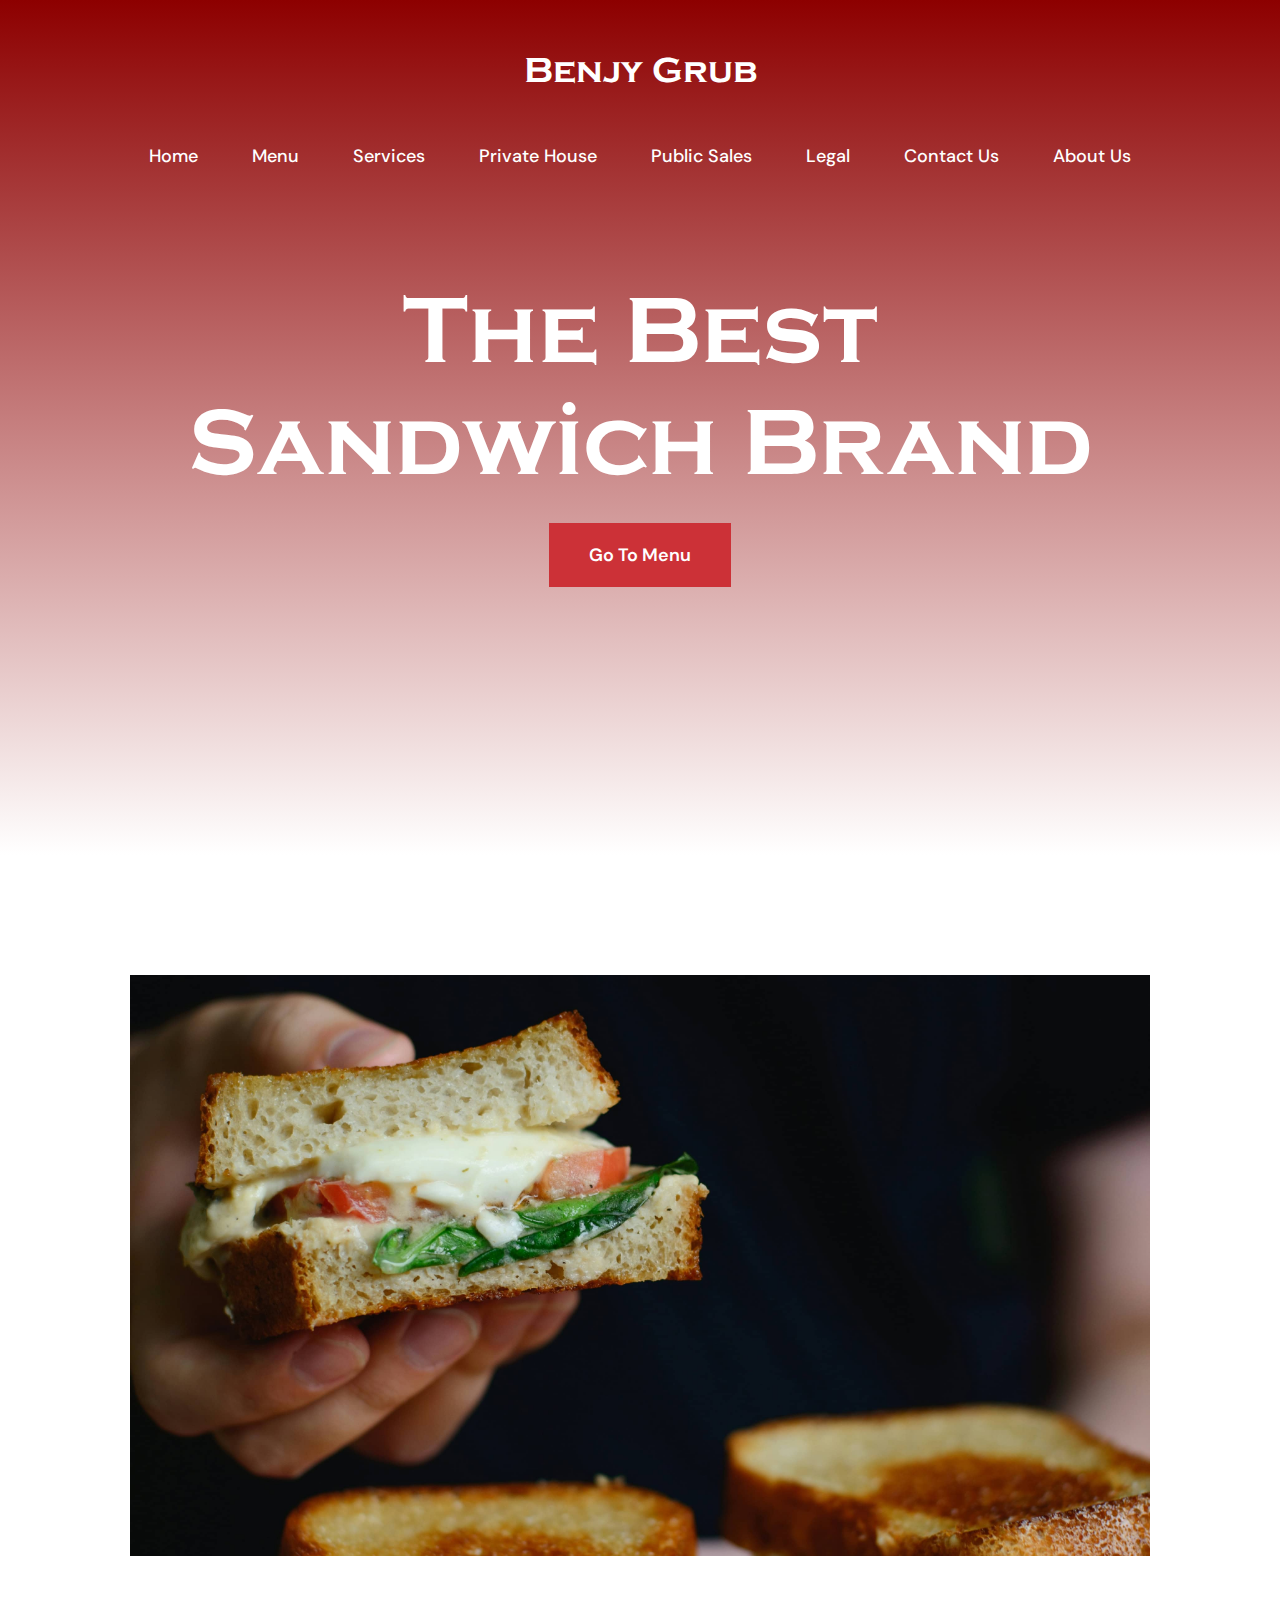
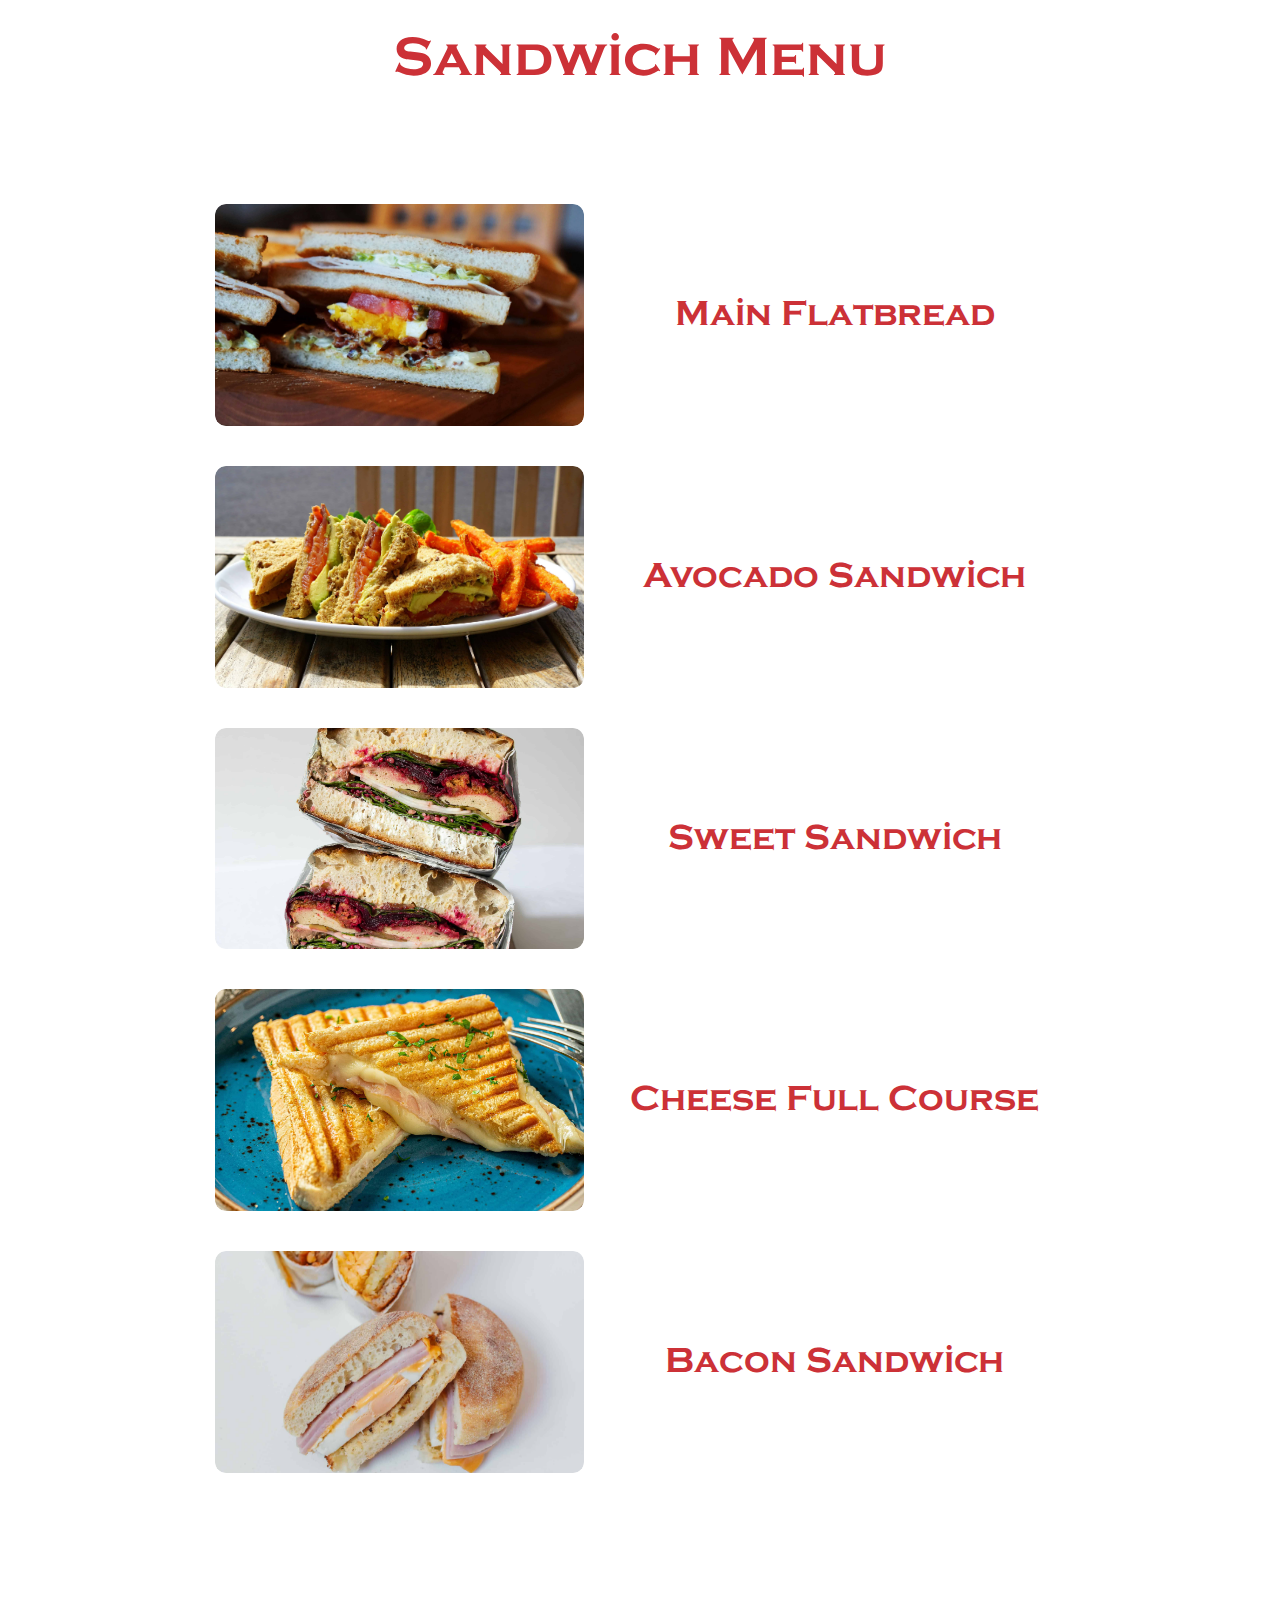
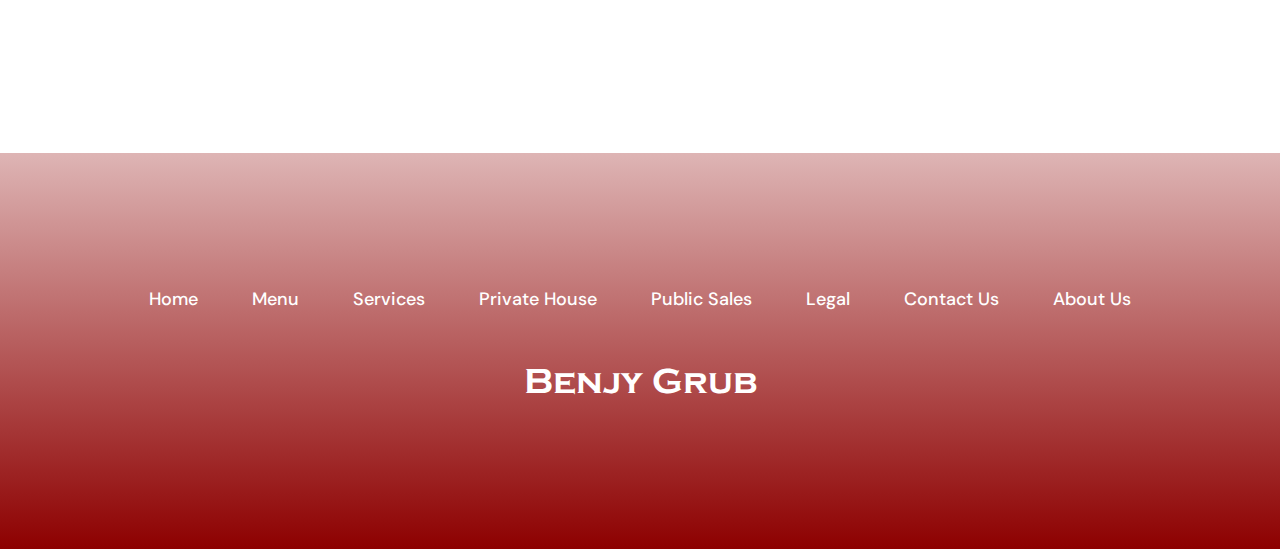
<file: index.html>
<!DOCTYPE html>
<html lang="en">
<head>
    <meta charset="UTF-8">
    <meta name="viewport" content="width=device-width, initial-scale=1.0">
    <title>Benjy Grub - </title>
    <link rel="stylesheet" href="style.css">
    <style>
         
     

/* Ensures images fully cover the div */
.card-itemone .image-wrapper img {
    width: 100%;
    height: 100%;
    object-fit: cover; /* Ensures the image covers the div while maintaining aspect ratio */
    display: block;
    border-radius: 11.08px;
}
  
   </style>
</head>
<body>
    <div class="hero-section">
        <nav>
            <h2>Benjy Grub</h2>
            <ul>
                <li><a href="index.html">Home</a></li>
                <li><a href="menu.html">Menu</a></li>
                <li><a href="service.html">Services</a></li>
                <li><a href="private-in-house.html">Private House</a></li>
                <li><a href="public-sales.html">Public Sales</a></li>
                <li><a href="legal.html">Legal</a></li>
                <li><a href="contact-us.html">Contact Us</a></li>
                <li><a href="about-us.html">About Us</a></li>
                

            </ul>
        </nav>

        <div class="center-hero">
            <h2>The Best Sandwich Brand</h2>
            <a href="menu.html"><button>Go To Menu</button></a>
        </div>
    </div>
    <div class="second-section">
        <div class="image">
            <img src="./img/image1.jpg" alt="image1">
        </div>

        <div class="cards">
            <div class="card-head">
                <h2>
                    Sandwich Menu
                </h2>
            </div>
            <div class="card-items">
                <div class="card-itemone">
                    <div class="image-wrapper">
                        <img src="./img/menu1.jpg" alt="menu1">

                    </div>
                  
                     
                
                    <h3>Main Flatbread  </h3>
                </div>
                <div class="card-itemone">
                    <div class="image-wrapper">
                        <img src="./img/menu2.jpg" alt="menu2">

                    </div>
                    <h3>Avocado Sandwich </h3>
                </div>
                <div class="card-itemone">
                    <div class="image-wrapper">
                        <img src="./img/menu3.jpg" alt="menu3">

                    </div>
                    <h3>Sweet Sandwich</h3>
                </div>
                <div class="card-itemone">
                    <div class="image-wrapper">
                        <img src="./img/menu4.jpg" alt="menu4">

                    </div>
                    <h3>Cheese Full Course </h3>
                </div>
                <div class="card-itemone">
                    <div class="image-wrapper">
                        <img src="./img/menu5.jpg" alt="menu5">

                    </div>
                    <h3>Bacon Sandwich </h3>
                </div>
                
              

            </div>
        </div>
    </div>
    <div class="footer">
        <nav>
            
            <ul>
                <li><a href="index.html">Home</a></li>
                <li><a href="menu.html">Menu</a></li>
                <li><a href="service.html">Services</a></li>
                <li><a href="private-in-house.html">Private House</a></li>
                <li><a href="public-sales.html">Public Sales</a></li>
                <li><a href="legal.html">Legal</a></li>
                <li><a href="contact-us.html">Contact Us</a></li>
                <li><a href="about-us.html">About Us</a></li>
                

            </ul>
            <h2>Benjy Grub</h2>
        </nav>

    </div>
</body>
</html>
</file>
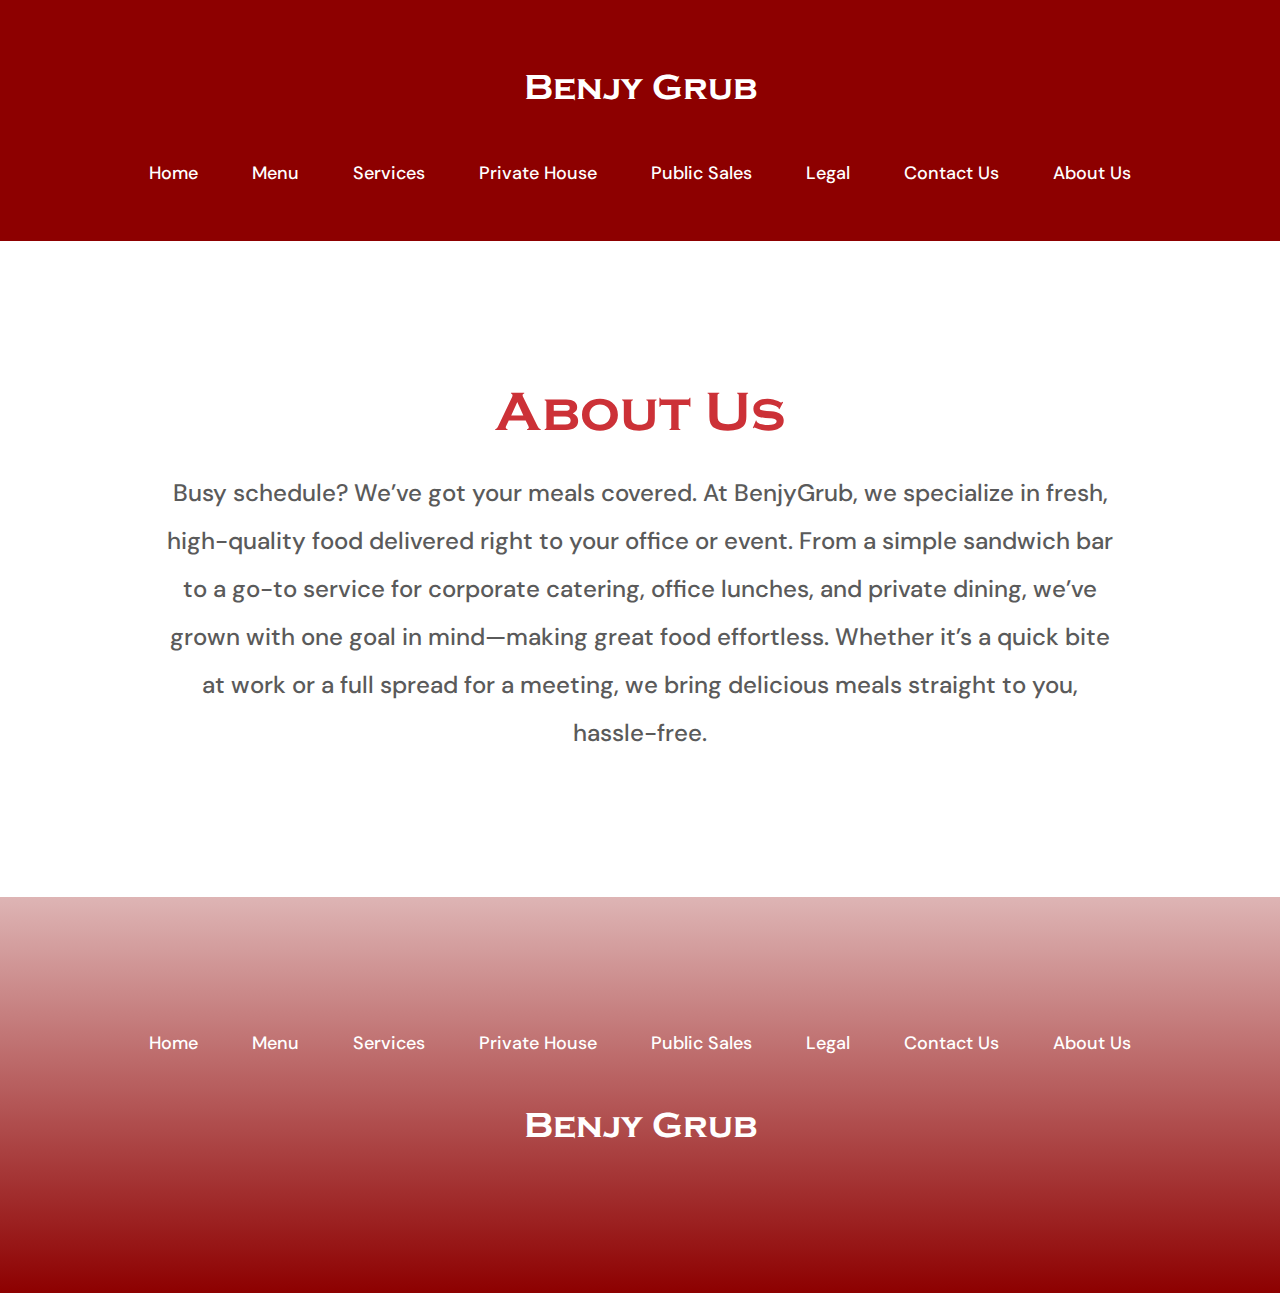
<file: about-us.html>
<!DOCTYPE html>
<html lang="en">
<head>
    <meta charset="UTF-8">
    <meta name="viewport" content="width=device-width, initial-scale=1.0">
    <title>Benjy Grub - </title>
    <link rel="stylesheet" href="style.css">
    <style>
       .head {
    width: 100%;
    height: 241px !important; /* Ensure fixed height */
    background:#8D0000;
    display: flex;
    flex-direction: column;
    justify-content: center; /* Center content vertically */
    align-items: center; /* Center content horizontally */
    text-align: center;
}
nav{
    margin: 0;
    padding: 0;
}
.head nav h2{
    font-family: 'Copperplate', sans-serif;
    font-weight: 700;
    font-size: 36px;
    line-height: 24px;
    letter-spacing: -9%;
    color: #FFFFFF;
    padding: 40px 40px;

}
.second-section {
    padding: 0px 160px;
}
.second-section h2{
    font-weight: 700;
    font-size: 56px;
    line-height: 48px;
    letter-spacing: -3%;
    color: #CC3137;
    font-family: 'Copperplate', sans-serif;
    padding: 30px 0px;
}
.second-section p{
    font-family: "DM Sans", sans-serif;
    font-weight: 500;
    font-size: 24px;
    line-height: 48px;
    color: #5A5A5A;
    text-align: center;
    padding-bottom: 20px;
}
@media (max-width: 768px) {
    .second-section {
    padding: 0px 40px !important;
}
.second-section h2 {
    font-weight: 700;
    font-size: 59px;
    line-height: 64px;
    letter-spacing: -3%;
    color: #CC3137;
    font-family: 'Copperplate', sans-serif;
    padding: 30px 0px;
    text-align: center;
}

}
@media (max-width: 426px){
    .second-section {
    padding: 0px 10px !important;
}
.second-section h2 {
    font-weight: 700;
    font-size: 37px;
    line-height: 44px;
    letter-spacing: -3%;
    color: #CC3137;
    font-family: 'Copperplate', sans-serif;
    padding: 30px 0px;
    text-align: center;
}
.second-section p {
   font-size: 14px;
   line-height: 24px;
}
}
    </style>
</head>
<body>
 <div class="head">


        <nav>
            <h2>Benjy Grub</h2>
            <ul>
                <li><a href="index.html">Home</a></li>
                <li><a href="menu.html">Menu</a></li>
                <li><a href="service.html">Services</a></li>
                <li><a href="private-in-house.html">Private House</a></li>
                <li><a href="public-sales.html">Public Sales</a></li>
                <li><a href="legal.html">Legal</a></li>
                <li><a href="contact-us.html">Contact Us</a></li>
                <li><a href="about-us.html">About Us</a></li>
                

            </ul>
        </nav>
    </div>

      

    <div class="second-section">

        <h2>About Us</h2>
        <p>Busy schedule? We’ve got your meals covered. At BenjyGrub, we specialize in fresh, high-quality food delivered right to your office or event. From a simple sandwich bar to a go-to service for corporate catering, office lunches, and private dining, we’ve grown with one goal in mind—making great food effortless. Whether it’s a quick bite at work or a full spread for a meeting, we bring delicious meals straight to you, hassle-free.</p>
        

        
       
       
    </div>
    <div class="footer">
        <nav>
            
            <ul>
                <li><a href="index.html">Home</a></li>
                <li><a href="menu.html">Menu</a></li>
                <li><a href="service.html">Services</a></li>
                <li><a href="private-in-house.html">Private House</a></li>
                <li><a href="public-sales.html">Public Sales</a></li>
                <li><a href="legal.html">Legal</a></li>
                <li><a href="contact-us.html">Contact Us</a></li>
                <li><a href="about-us.html">About Us</a></li>

            </ul>
            <h2>Benjy Grub</h2>
        </nav>

    </div>
</body>
</html>
</file>
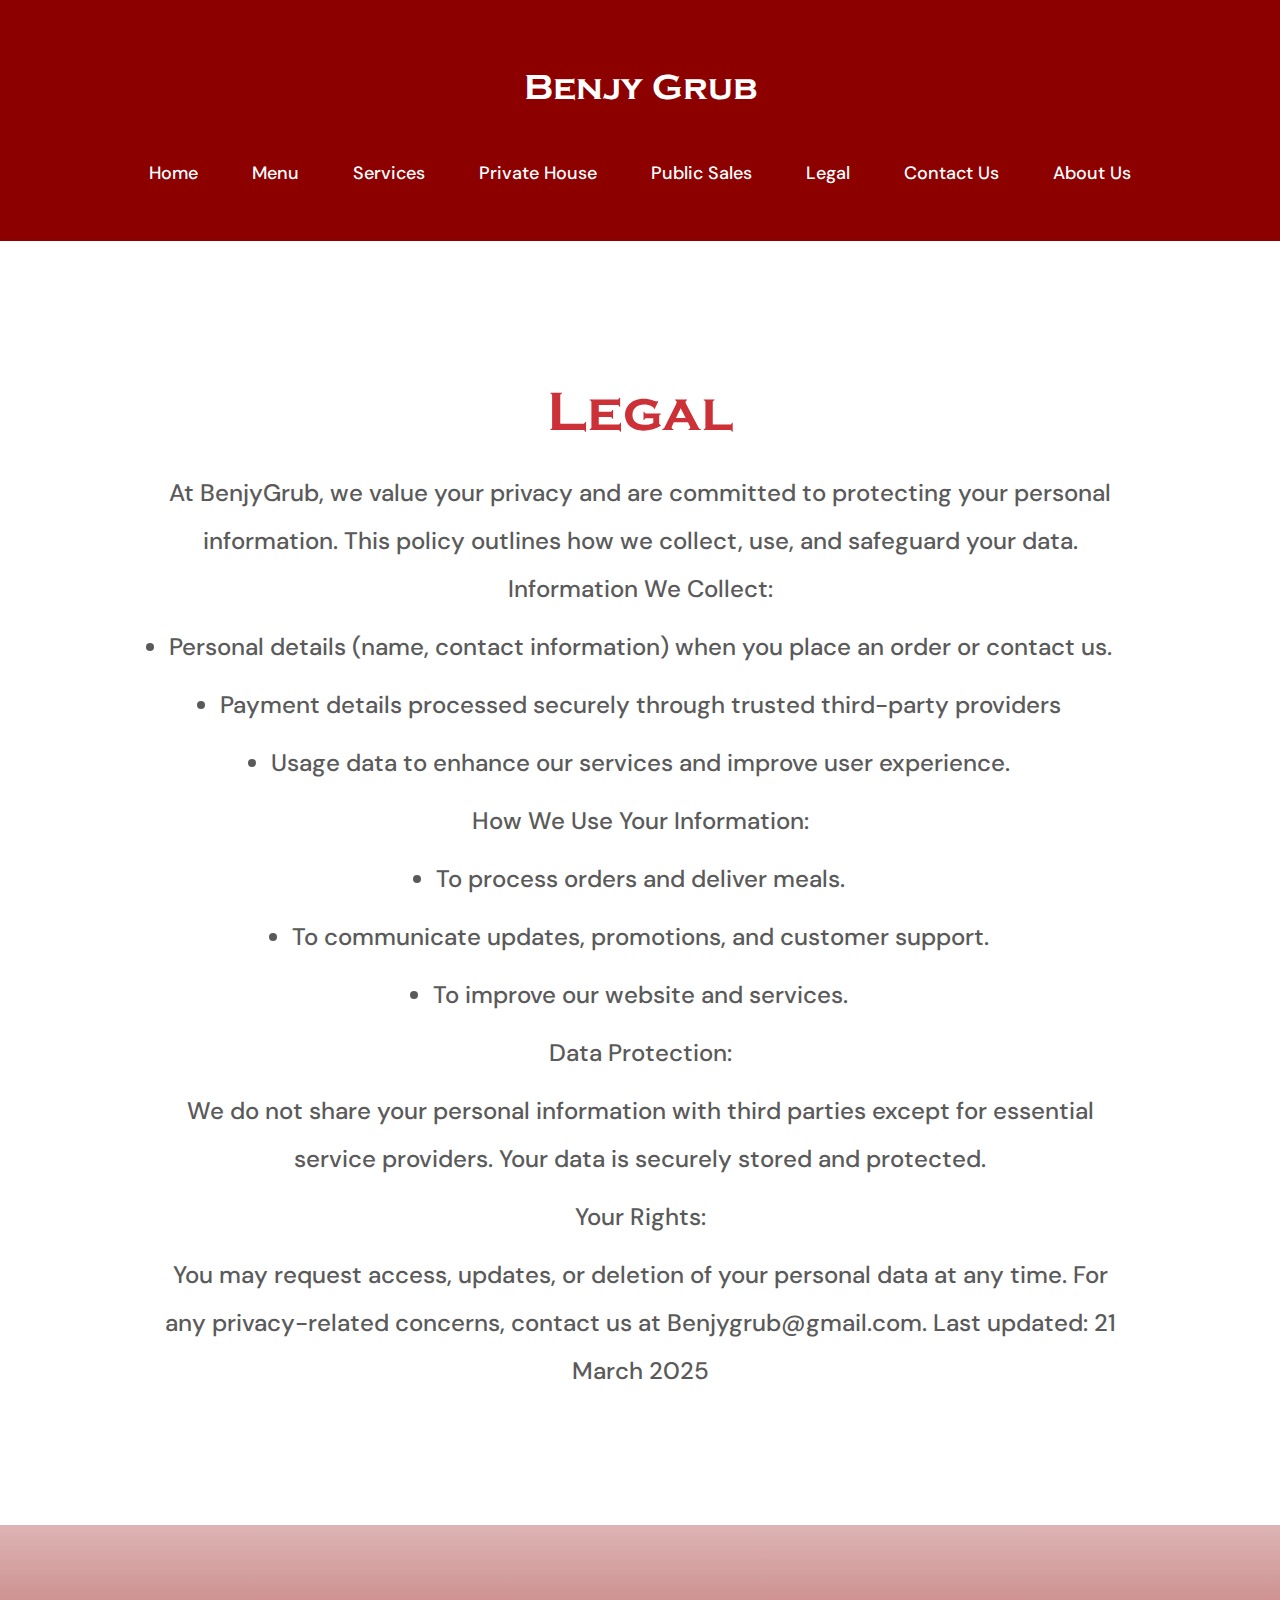
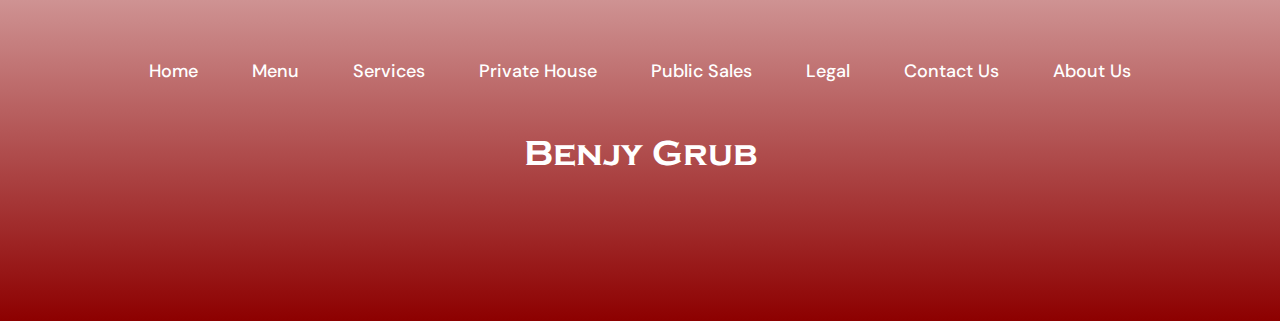
<file: legal.html>
<!DOCTYPE html>
<html lang="en">
<head>
    <meta charset="UTF-8">
    <meta name="viewport" content="width=device-width, initial-scale=1.0">
    <title>Benjy Grub - </title>
    <link rel="stylesheet" href="style.css">
    <style>
       .head {
    width: 100%;
    height: 241px !important; /* Ensure fixed height */
    background:#8D0000;
    display: flex;
    flex-direction: column;
    justify-content: center; /* Center content vertically */
    align-items: center; /* Center content horizontally */
    text-align: center;
}
nav{
    margin: 0;
    padding: 0;
}
.head nav h2{
    font-family: 'Copperplate', sans-serif;
    font-weight: 700;
    font-size: 36px;
    line-height: 24px;
    letter-spacing: -9%;
    color: #FFFFFF;
    padding: 40px 40px;

}
.second-section {
    padding: 0px 160px;
}
.second-section h2{
    font-weight: 700;
    font-size: 56px;
    line-height: 48px;
    letter-spacing: -3%;
    color: #CC3137;
    font-family: 'Copperplate', sans-serif;
    padding: 30px 0px;
}
.second-section p{
    font-family: "DM Sans", sans-serif;
    font-weight: 500;
    font-size: 24px;
    line-height: 48px;
    color: #5A5A5A;
    text-align: center;
    padding-bottom: 10px;
}
.second-section li{
    font-family: "DM Sans", sans-serif;
    font-weight: 500;
    font-size: 24px;
    line-height: 48px;
    color: #5A5A5A;
    text-align: center;
    padding-bottom: 10px;
}
@media (max-width: 768px) {
    .second-section {
    padding: 0px 40px !important;
}
.second-section h2 {
    font-weight: 700;
    font-size: 59px;
    line-height: 64px;
    letter-spacing: -3%;
    color: #CC3137;
    font-family: 'Copperplate', sans-serif;
    padding: 30px 0px;
    text-align: center;
}

}
@media (max-width: 426px){
    .second-section {
    padding: 0px 10px !important;
}
.second-section h2 {
    font-weight: 700;
    font-size: 37px;
    line-height: 44px;
    letter-spacing: -3%;
    color: #CC3137;
    font-family: 'Copperplate', sans-serif;
    padding: 30px 0px;
    text-align: center;
}
.second-section p {
   font-size: 14px;
   line-height: 24px;
}
}
    </style>
</head>
<body>
 <div class="head">


        <nav>
            <h2>Benjy Grub</h2>
            <ul>
                <li><a href="index.html">Home</a></li>
                <li><a href="menu.html">Menu</a></li>
                <li><a href="service.html">Services</a></li>
                <li><a href="private-in-house.html">Private House</a></li>
                <li><a href="public-sales.html">Public Sales</a></li>
                <li><a href="legal.html">Legal</a></li>
                <li><a href="contact-us.html">Contact Us</a></li>
                <li><a href="about-us.html">About Us</a></li>
                

            </ul>
        </nav>
    </div>

      

    <div class="second-section">

        <h2>Legal</h2>
        <p>At BenjyGrub, we value your privacy and are committed to protecting your personal information. This policy outlines how we collect, use, and safeguard your data.
            Information We Collect:</p>
            <li>Personal details (name, contact information) when you place an order or contact us.</li>
            <li>Payment details processed securely through trusted third-party providers</li>
            <li>Usage data to enhance our services and improve user experience.</li>
        <p>How We Use Your Information:</p>
        <li>
            To process orders and deliver meals.</li>
            <li>To communicate updates, promotions, and customer support.</li>
            <li>To improve our website and services.</li>
            <p>Data Protection:</p>
            <p> We do not share your personal information with third parties except for essential service providers. Your data is securely stored and protected.</p>
            <p>Your Rights:</p>
            <p>You may request access, updates, or deletion of your personal data at any time.
                For any privacy-related concerns, contact us at Benjygrub@gmail.com.
                Last updated: 21 March 2025</p>

        
       
       
    </div>
    <div class="footer">
        <nav>
            
            <ul>
                <li><a href="index.html">Home</a></li>
                <li><a href="menu.html">Menu</a></li>
                <li><a href="service.html">Services</a></li>
                <li><a href="private-in-house.html">Private House</a></li>
                <li><a href="public-sales.html">Public Sales</a></li>
                <li><a href="legal.html">Legal</a></li>
                <li><a href="contact-us.html">Contact Us</a></li>
                <li><a href="about-us.html">About Us</a></li>
                

            </ul>
            <h2>Benjy Grub</h2>
        </nav>

    </div>
</body>
</html>
</file>
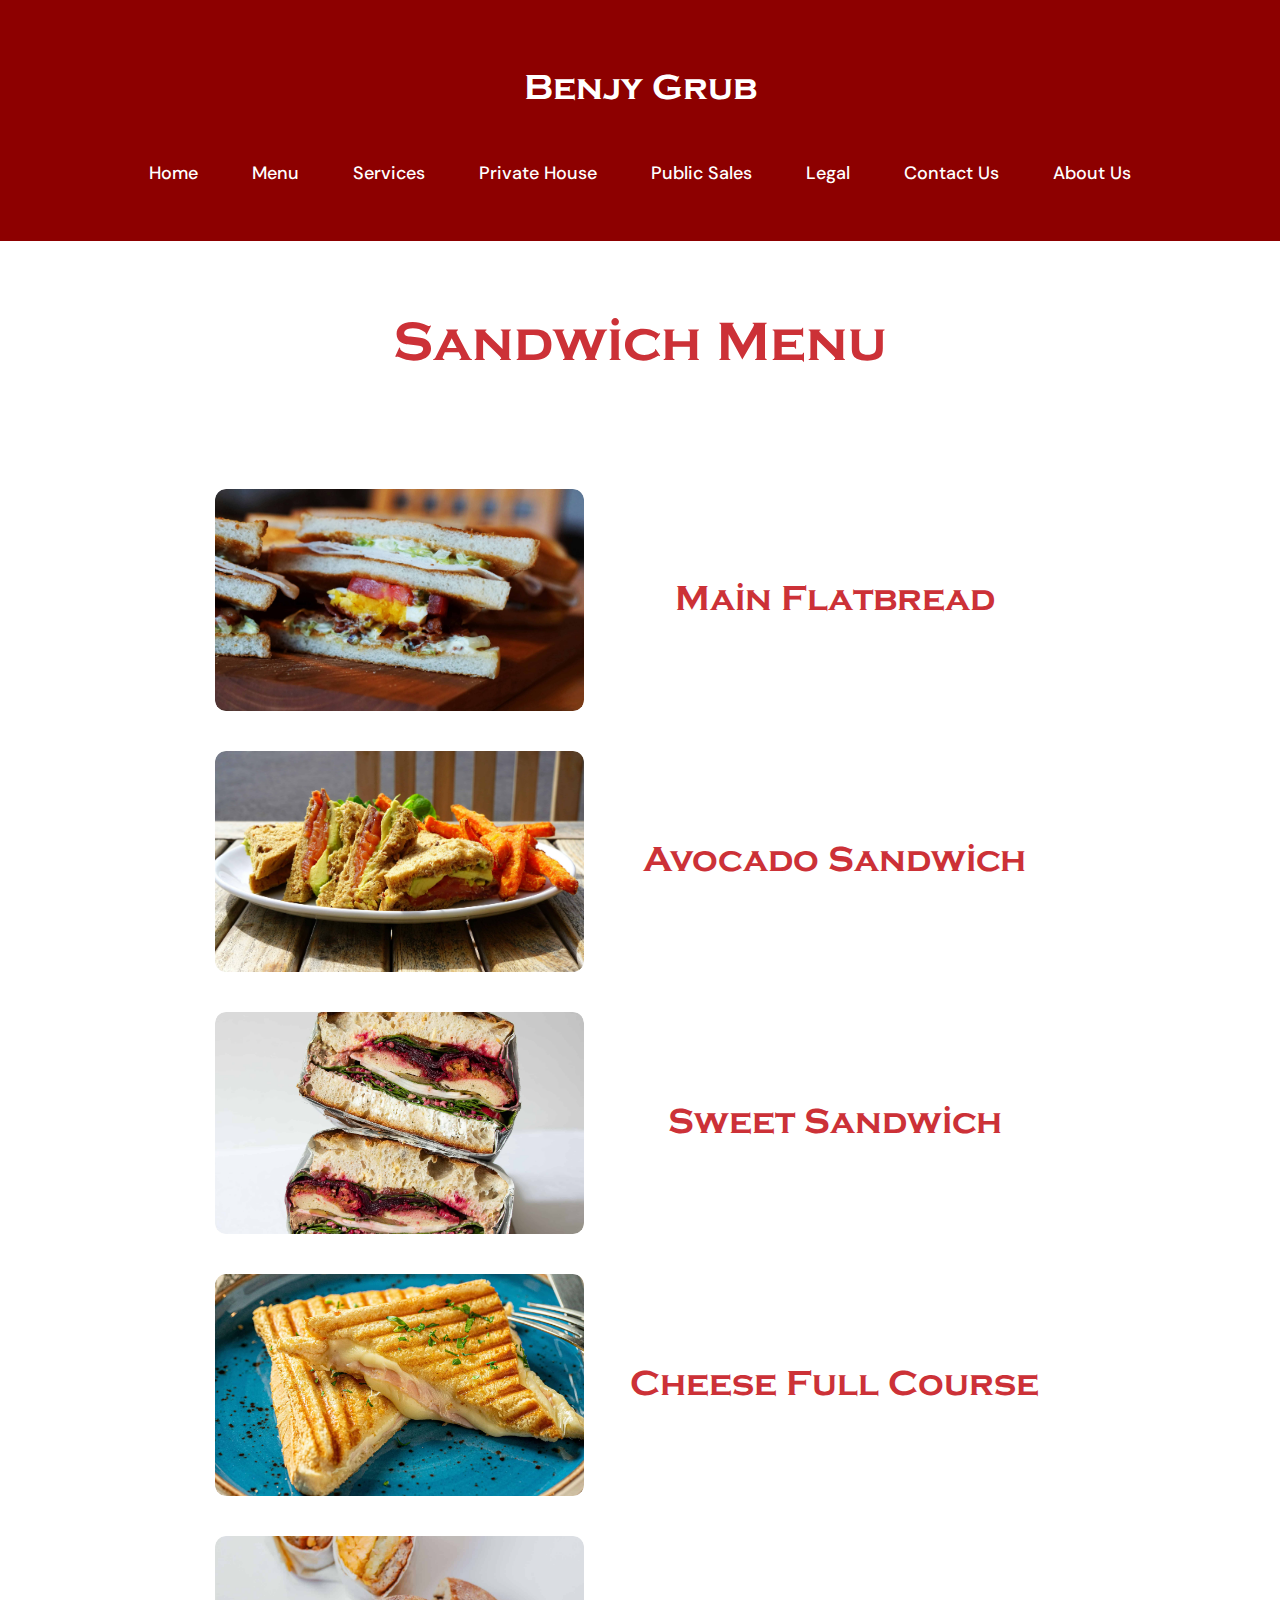
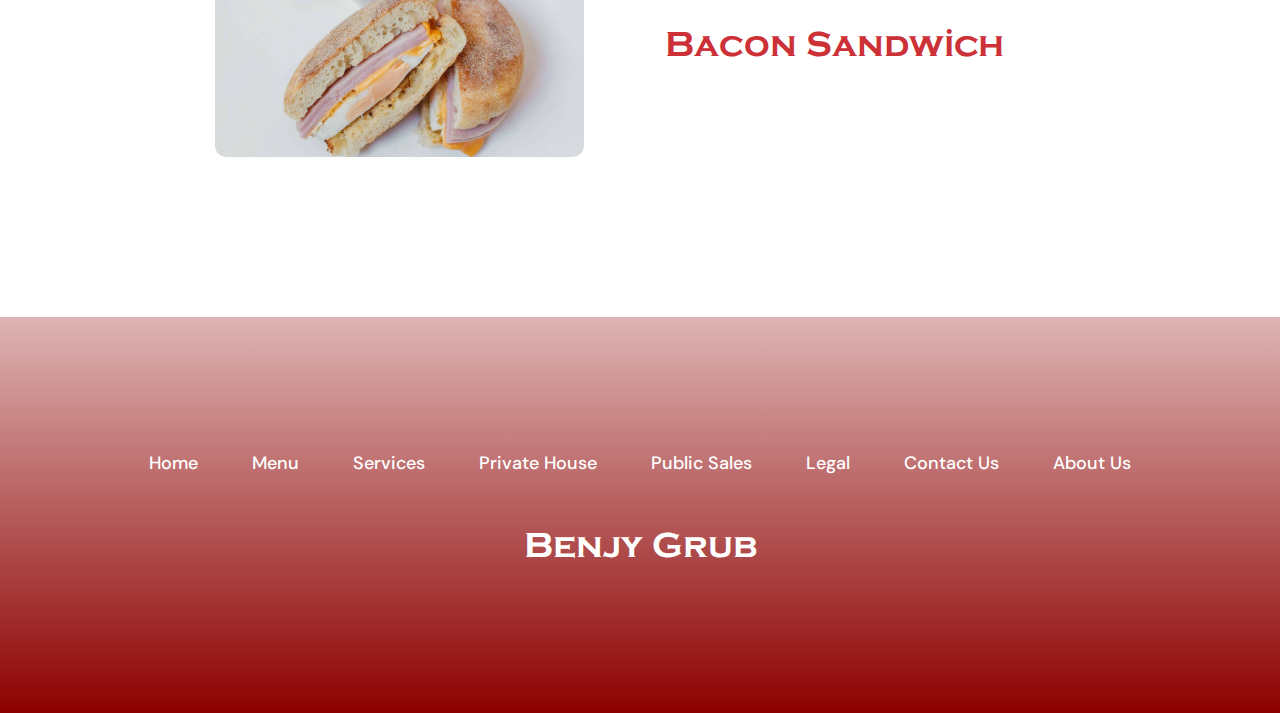
<file: menu.html>
<!DOCTYPE html>
<html lang="en">
<head>
    <meta charset="UTF-8">
    <meta name="viewport" content="width=device-width, initial-scale=1.0">
    <title>Benjy Grub - </title>
    <link rel="stylesheet" href="style.css">
    <style>
       .head {
    width: 100%;
    height: 241px !important; /* Ensure fixed height */
    background:#8D0000;
    display: flex;
    flex-direction: column;
    justify-content: center; /* Center content vertically */
    align-items: center; /* Center content horizontally */
    text-align: center;
}
nav{
    margin: 0;
    padding: 0;
}
.head nav h2{
    font-family: 'Copperplate', sans-serif;
    font-weight: 700;
    font-size: 36px;
    line-height: 24px;
    letter-spacing: -9%;
    color: #FFFFFF;
    padding: 40px 40px;

}
.second-section {
        margin: 0px auto;
    }
    .card-itemone .image-wrapper img {
    width: 100%;
    height: 100%;
    object-fit: cover; /* Ensures the image covers the div while maintaining aspect ratio */
    display: block;
    border-radius: 11.08px;
}

  
    </style>
</head>
<body>
 <div class="head">


        <nav>
            <h2>Benjy Grub</h2>
            <ul>
                <li><a href="index.html">Home</a></li>
                <li><a href="menu.html">Menu</a></li>
                <li><a href="service.html">Services</a></li>
                <li><a href="private-in-house.html">Private House</a></li>
                <li><a href="public-sales.html">Public Sales</a></li>
                <li><a href="legal.html">Legal</a></li>
                <li><a href="contact-us.html">Contact Us</a></li>
                <li><a href="about-us.html">About Us</a></li>
                

            </ul>
        </nav>
    </div>

      

    <div class="second-section">
       
        <div class="cards">
            <div class="card-head">
                <h2>
                    Sandwich Menu
                </h2>
            </div>
            <div class="card-items">
                <div class="card-itemone">
                    <div class="image-wrapper">
                        <img src="./img/menu1.jpg" alt="Menu1">

                    </div>
                  
                     
                
                    <h3>Main Flatbread  </h3>
                </div>
                <div class="card-itemone">
                    <div class="image-wrapper">
                        <img src="./img/menu2.jpg" alt="Menu2">

                    </div>
                    <h3>Avocado Sandwich </h3>
                </div>
                <div class="card-itemone">
                    <div class="image-wrapper">
                        <img src="./img/menu3.jpg" alt="Menu3">

                    </div>
                    <h3>Sweet Sandwich</h3>
                </div>
                <div class="card-itemone">
                    <div class="image-wrapper">
                        <img src="./img/menu4.jpg" alt="Menu4">

                    </div>
                    <h3>Cheese Full Course </h3>
                </div>
                <div class="card-itemone">
                    <div class="image-wrapper">
                        <img src="./img/menu5.jpg" alt="Menu5">

                    </div>
                    <h3>Bacon Sandwich </h3>
                </div>
                
              

            </div>
        </div>
    </div>
    <div class="footer">
        <nav>
            
            <ul>
                <li><a href="index.html">Home</a></li>
                <li><a href="menu.html">Menu</a></li>
                <li><a href="service.html">Services</a></li>
                <li><a href="private-in-house.html">Private House</a></li>
                <li><a href="public-sales.html">Public Sales</a></li>
                <li><a href="legal.html">Legal</a></li>
                <li><a href="contact-us.html">Contact Us</a></li>
                <li><a href="about-us.html">About Us</a></li>

            </ul>
            <h2>Benjy Grub</h2>
        </nav>

    </div>
</body>
</html>
</file>
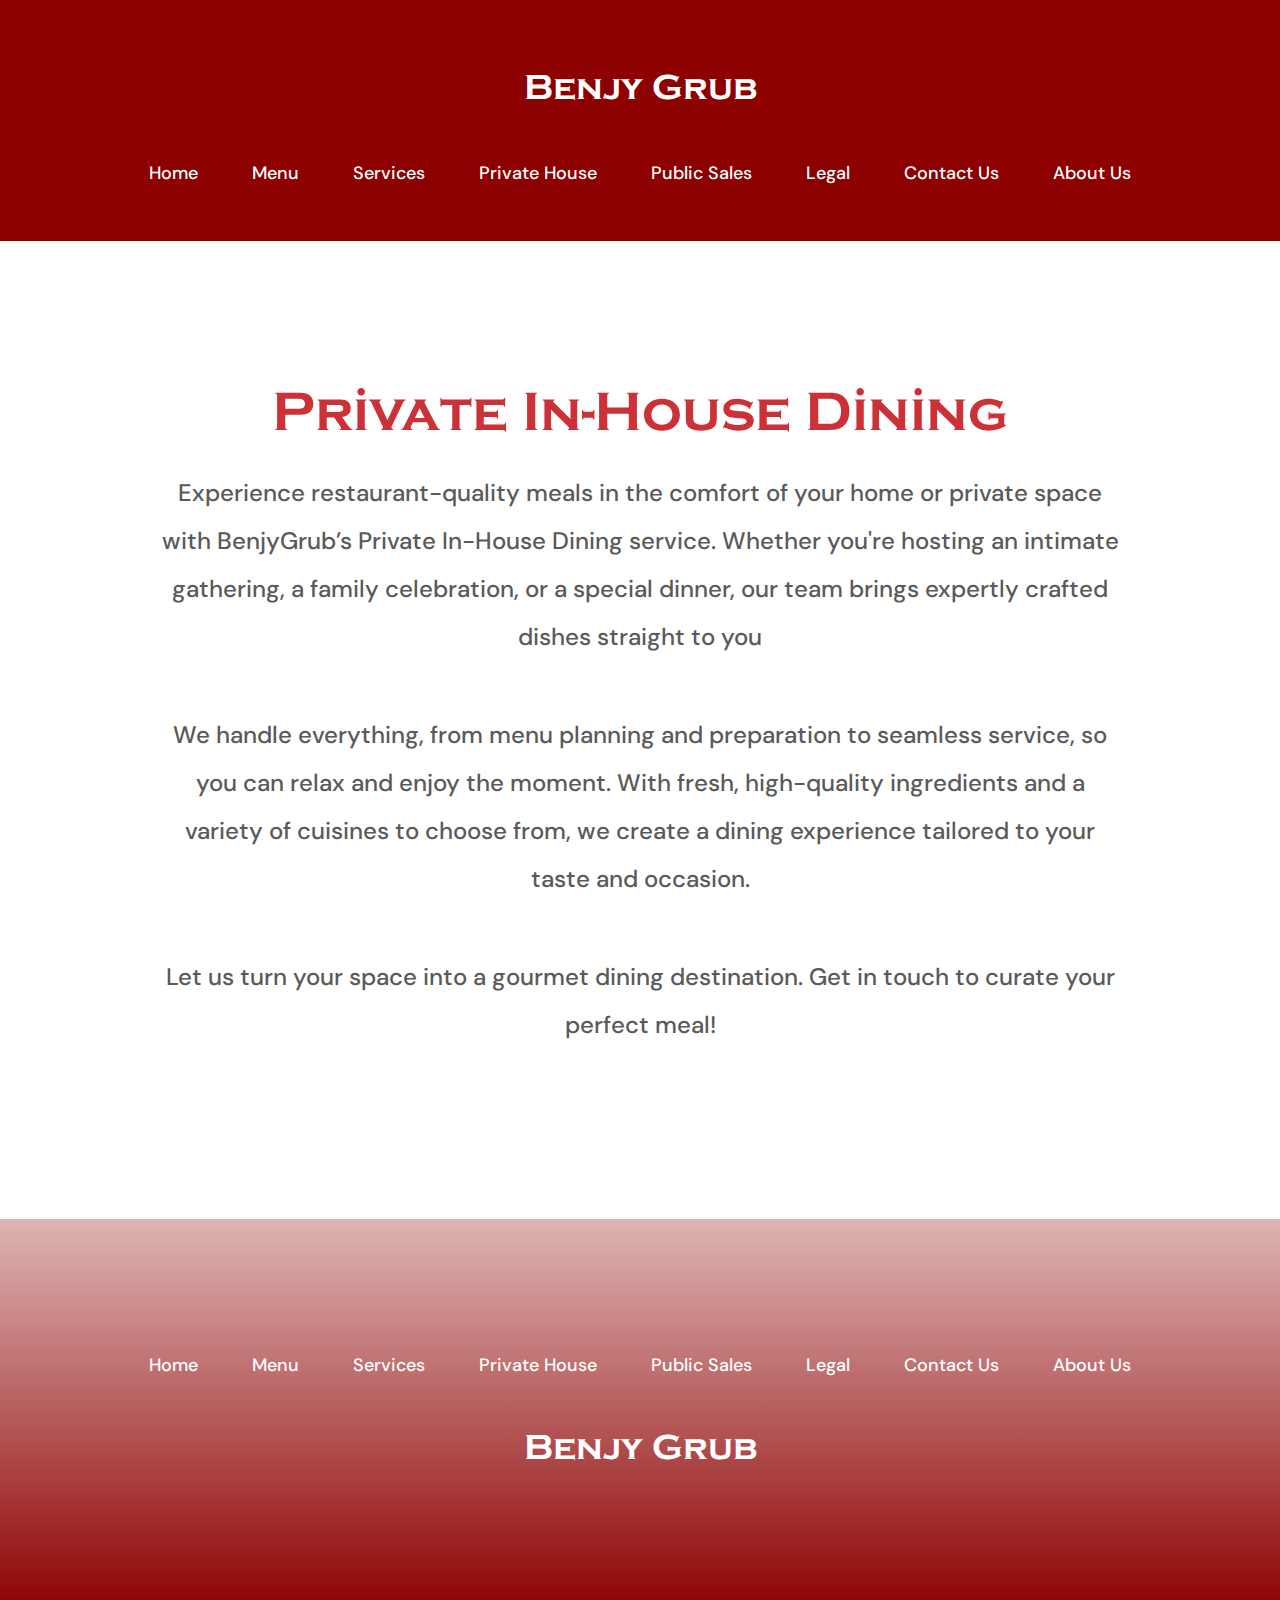
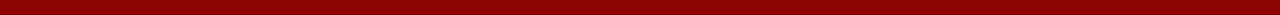
<file: private-in-house.html>
<!DOCTYPE html>
<html lang="en">
<head>
    <meta charset="UTF-8">
    <meta name="viewport" content="width=device-width, initial-scale=1.0">
    <title>Benjy Grub - </title>
    <link rel="stylesheet" href="style.css">
    <style>
       .head {
    width: 100%;
    height: 241px !important; /* Ensure fixed height */
    background:#8D0000;
    display: flex;
    flex-direction: column;
    justify-content: center; /* Center content vertically */
    align-items: center; /* Center content horizontally */
    text-align: center;
}
nav{
    margin: 0;
    padding: 0;
}
.head nav h2{
    font-family: 'Copperplate', sans-serif;
    font-weight: 700;
    font-size: 36px;
    line-height: 24px;
    letter-spacing: -9%;
    color: #FFFFFF;
    padding: 40px 40px;

}
.second-section {
    padding: 0px 160px;
}
.second-section h2{
    font-weight: 700;
    font-size: 56px;
    line-height: 48px;
    letter-spacing: -3%;
    color: #CC3137;
    font-family: 'Copperplate', sans-serif;
    padding: 30px 0px;
}
.second-section p{
    font-family: "DM Sans", sans-serif;
    font-weight: 500;
    font-size: 24px;
    line-height: 48px;
    color: #5A5A5A;
    text-align: center;
    padding-bottom: 50px;
}
@media (max-width: 768px) {
    .second-section {
    padding: 0px 40px !important;
}
.second-section h2 {
    font-weight: 700;
    font-size: 59px;
    line-height: 64px;
    letter-spacing: -3%;
    color: #CC3137;
    font-family: 'Copperplate', sans-serif;
    padding: 30px 0px;
    text-align: center;
}

}
@media (max-width: 426px){
    .second-section {
    padding: 0px 20px !important;
}
.second-section h2 {
    font-weight: 700;
    font-size: 37px;
    line-height: 44px;
    letter-spacing: -3%;
    color: #CC3137;
    font-family: 'Copperplate', sans-serif;
    padding: 30px 0px;
    text-align: center;
}
.second-section p {
   font-size: 14px;
   line-height: 24px;
}
}
    </style>
</head>
<body>
 <div class="head">


        <nav>
            <h2>Benjy Grub</h2>
            <ul>
                <li><a href="index.html">Home</a></li>
                <li><a href="menu.html">Menu</a></li>
                <li><a href="service.html">Services</a></li>
                <li><a href="private-in-house.html">Private House</a></li>
                <li><a href="public-sales.html">Public Sales</a></li>
                <li><a href="legal.html">Legal</a></li>
                <li><a href="contact-us.html">Contact Us</a></li>
                <li><a href="about-us.html">About Us</a></li>

            </ul>
        </nav>
    </div>

      

    <div class="second-section">

        <h2>Private In-House Dining</h2>
        <p>Experience restaurant-quality meals in the comfort of your home or private space with BenjyGrub’s Private In-House Dining service. Whether you're hosting an intimate gathering, a family celebration, or a special dinner, our team brings expertly crafted dishes straight to you</p>
        <p>We handle everything, from menu planning and preparation to seamless service,  so you can relax and enjoy the moment. With fresh, high-quality ingredients and a variety of cuisines to choose from, we create a dining experience tailored to your taste and occasion.</p>
        <p>Let us turn your space into a gourmet dining destination. Get in touch to curate your perfect meal!</p>

        
       
       
    </div>
    <div class="footer">
        <nav>
            
            <ul>
                <li><a href="index.html">Home</a></li>
                <li><a href="menu.html">Menu</a></li>
                <li><a href="service.html">Services</a></li>
                <li><a href="private-in-house.html">Private House</a></li>
                <li><a href="public-sales.html">Public Sales</a></li>
                <li><a href="legal.html">Legal</a></li>
                <li><a href="contact-us.html">Contact Us</a></li>
                <li><a href="about-us.html">About Us</a></li>

            </ul>
            <h2>Benjy Grub</h2>
        </nav>

    </div>
</body>
</html>
</file>
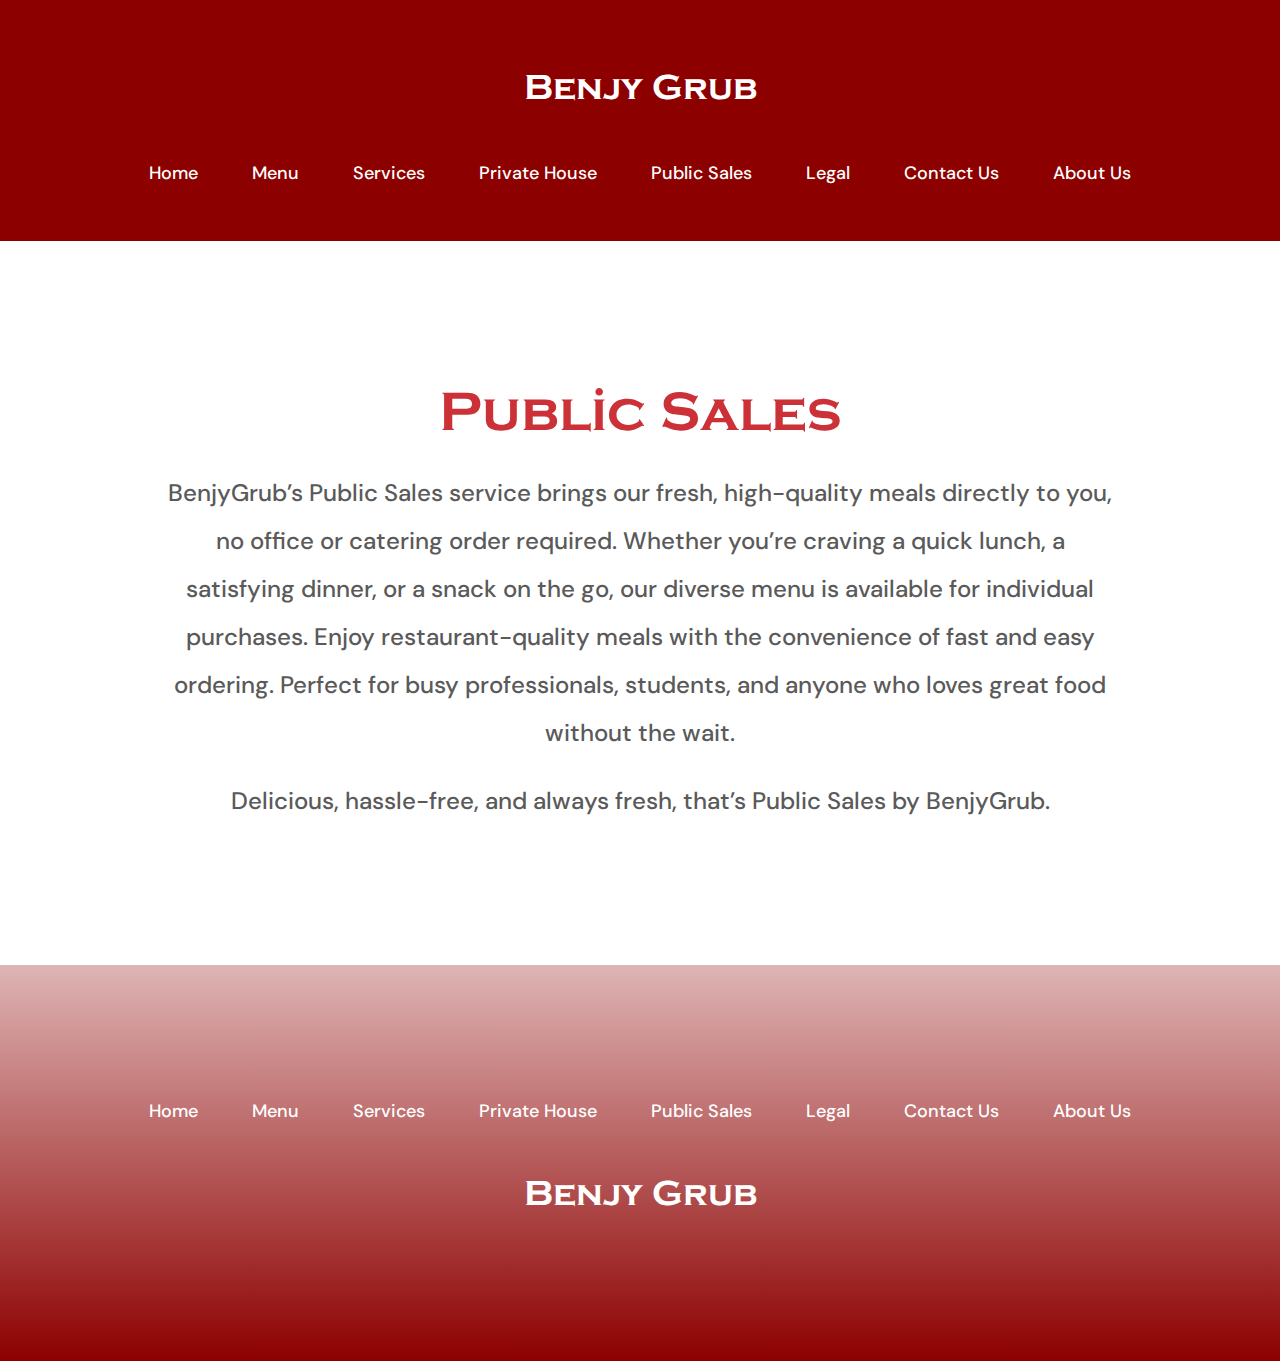
<file: public-sales.html>
<!DOCTYPE html>
<html lang="en">
<head>
    <meta charset="UTF-8">
    <meta name="viewport" content="width=device-width, initial-scale=1.0">
    <title>Benjy Grub - </title>
    <link rel="stylesheet" href="style.css">
    <style>
       .head {
    width: 100%;
    height: 241px !important; /* Ensure fixed height */
    background:#8D0000;
    display: flex;
    flex-direction: column;
    justify-content: center; /* Center content vertically */
    align-items: center; /* Center content horizontally */
    text-align: center;
}
nav{
    margin: 0;
    padding: 0;
}
.head nav h2{
    font-family: 'Copperplate', sans-serif;
    font-weight: 700;
    font-size: 36px;
    line-height: 24px;
    letter-spacing: -9%;
    color: #FFFFFF;
    padding: 40px 40px;

}
.second-section {
    padding: 0px 160px;
}
.second-section h2{
    font-weight: 700;
    font-size: 56px;
    line-height: 48px;
    letter-spacing: -3%;
    color: #CC3137;
    font-family: 'Copperplate', sans-serif;
    padding: 30px 0px;
}
.second-section p{
    font-family: "DM Sans", sans-serif;
    font-weight: 500;
    font-size: 24px;
    line-height: 48px;
    color: #5A5A5A;
    text-align: center;
    padding-bottom: 20px;
}
@media (max-width: 768px) {
    .second-section {
    padding: 0px 40px !important;
}
.second-section h2 {
    font-weight: 700;
    font-size: 59px;
    line-height: 64px;
    letter-spacing: -3%;
    color: #CC3137;
    font-family: 'Copperplate', sans-serif;
    padding: 30px 0px;
    text-align: center;
}

}
@media (max-width: 426px){
    .second-section {
    padding: 0px 10px !important;
}
.second-section h2 {
    font-weight: 700;
    font-size: 37px;
    line-height: 44px;
    letter-spacing: -3%;
    color: #CC3137;
    font-family: 'Copperplate', sans-serif;
    padding: 30px 0px;
    text-align: center;
}
.second-section p {
   font-size: 14px;
   line-height: 24px;
}
}
    </style>
</head>
<body>
 <div class="head">


        <nav>
            <h2>Benjy Grub</h2>
            <ul>
                <li><a href="index.html">Home</a></li>
                <li><a href="menu.html">Menu</a></li>
                <li><a href="service.html">Services</a></li>
                <li><a href="private-in-house.html">Private House</a></li>
                <li><a href="public-sales.html">Public Sales</a></li>
                <li><a href="legal.html">Legal</a></li>
                <li><a href="contact-us.html">Contact Us</a></li>
                <li><a href="about-us.html">About Us</a></li>
                

            </ul>
        </nav>
    </div>

      

    <div class="second-section">

        <h2>Public Sales</h2>
        <p>BenjyGrub’s Public Sales service brings our fresh, high-quality meals directly to you, no office or catering order required. Whether you’re craving a quick lunch, a satisfying dinner, or a snack on the go, our diverse menu is available for individual purchases. Enjoy restaurant-quality meals with the convenience of fast and easy ordering. Perfect for busy professionals, students, and anyone who loves great food without the wait.</p>
        <p>Delicious, hassle-free, and always fresh, that’s Public Sales by BenjyGrub.</p>

        
       
       
    </div>
    <div class="footer">
        <nav>
            
            <ul>
                <li><a href="index.html">Home</a></li>
                <li><a href="menu.html">Menu</a></li>
                <li><a href="service.html">Services</a></li>
                <li><a href="private-in-house.html">Private House</a></li>
                <li><a href="public-sales.html">Public Sales</a></li>
                <li><a href="legal.html">Legal</a></li>
                <li><a href="contact-us.html">Contact Us</a></li>
                <li><a href="about-us.html">About Us</a></li>
                

            </ul>
            <h2>Benjy Grub</h2>
        </nav>

    </div>
</body>
</html>
</file>
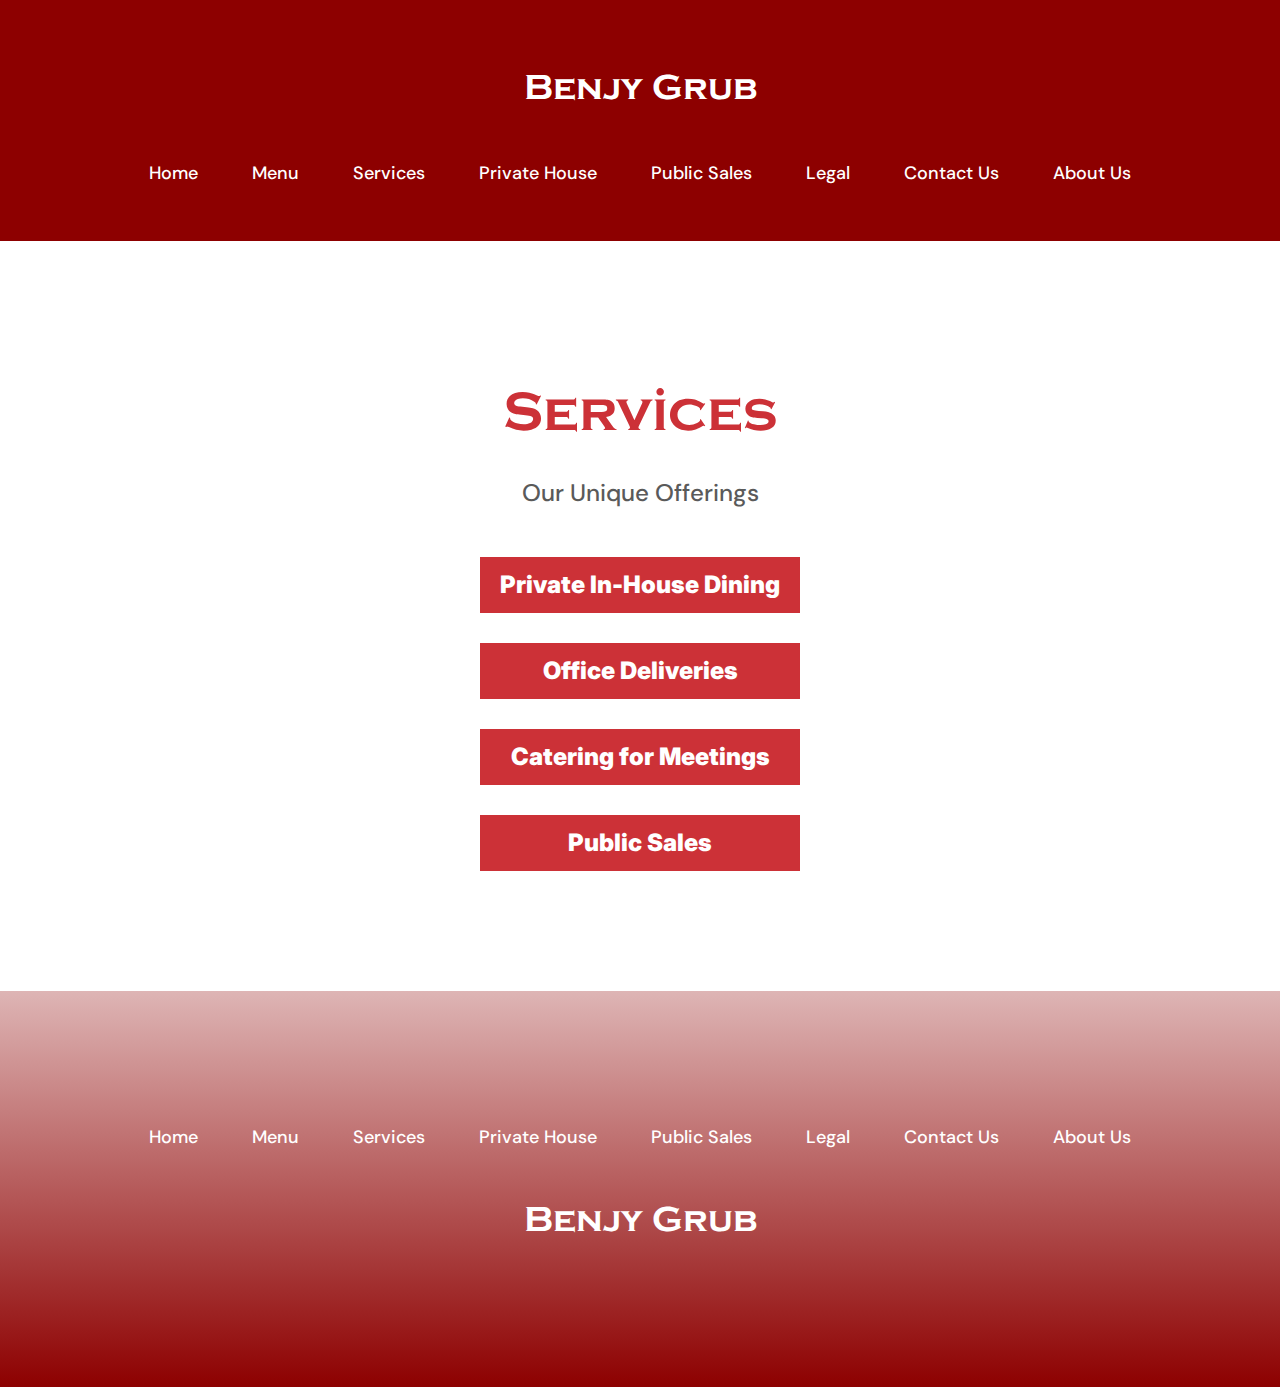
<file: service.html>
<!DOCTYPE html>
<html lang="en">
<head>
    <meta charset="UTF-8">
    <meta name="viewport" content="width=device-width, initial-scale=1.0">
    <title>Benjy Grub - </title>
    <link rel="stylesheet" href="style.css">
    <style>
       .head {
    width: 100%;
    height: 241px !important; /* Ensure fixed height */
    background:#8D0000;
    display: flex;
    flex-direction: column;
    justify-content: center; /* Center content vertically */
    align-items: center; /* Center content horizontally */
    text-align: center;
}
nav{
    margin: 0;
    padding: 0;
}
.head nav h2{
    font-family: 'Copperplate', sans-serif;
    font-weight: 700;
    font-size: 36px;
    line-height: 24px;
    letter-spacing: -9%;
    color: #FFFFFF;
    padding: 40px 40px;

}
.second-section h2{
    font-weight: 700;
    font-size: 56px;
    line-height: 48px;
    letter-spacing: -3%;
    color: #CC3137;
    font-family: 'Copperplate', sans-serif;
    padding: 30px 0px;
}
.second-section p{
    font-family: "DM Sans", sans-serif;
    font-weight: 500;
    font-size: 24px;
    line-height: 48px;
    color: #5A5A5A;
}
.second-section .buttons{
    display: flex;
    align-items: center;
    justify-content: center;
    flex-direction: column;
    gap: 30px;
    margin-top: 40px;
    width: 100%;
}
.second-section .buttons a{
    font-family: "Inter", sans-serif;
    width: 320px;
}
.second-section .buttons a button{
    padding: 10px 20px;
    border: none;
    background: #CC3137;
    width: 100%;
    font-family: "Inter", sans-serif;
    font-weight: 869;
    font-size: 24px;
    line-height: 36px;
    color: #FFFFFF;
    cursor: pointer;
}
    </style>
</head>
<body>
 <div class="head">


        <nav>
            <h2>Benjy Grub</h2>
            <ul>
                <li><a href="index.html">Home</a></li>
                <li><a href="menu.html">Menu</a></li>
                <li><a href="service.html">Services</a></li>
                <li><a href="private-in-house.html">Private House</a></li>
                <li><a href="public-sales.html">Public Sales</a></li>
                <li><a href="legal.html">Legal</a></li>
                <li><a href="contact-us.html">Contact Us</a></li>
                <li><a href="about-us.html">About Us</a></li>
                

            </ul>
        </nav>
    </div>

      

    <div class="second-section">

        <h2>Services</h2>
        <p>Our Unique Offerings</p>

        <div class="buttons">
            <a href=""><button>Private In-House Dining</button></a>
            <a href=""><button>Office Deliveries</button></a>
            <a href=""><button>Catering for Meetings</button></a>
            <a href=""><button>Public Sales</button></a>
        </div>
       
       
    </div>
    <div class="footer">
        <nav>
            
            <ul>
                <li><a href="index.html">Home</a></li>
                <li><a href="menu.html">Menu</a></li>
                <li><a href="service.html">Services</a></li>
                <li><a href="private-in-house.html">Private House</a></li>
                <li><a href="public-sales.html">Public Sales</a></li>
                <li><a href="legal.html">Legal</a></li>
                <li><a href="contact-us.html">Contact Us</a></li>
                <li><a href="about-us.html">About Us</a></li>
                

            </ul>
            <h2>Benjy Grub</h2>
        </nav>

    </div>
</body>
</html>
</file>
<file: style.css>
@import url('https://fonts.googleapis.com/css2?family=Balthazar&family=DM+Sans:ital,opsz,wght@0,9..40,100..1000;1,9..40,100..1000&family=Inter:ital,opsz,wght@0,14..32,100..900;1,14..32,100..900&display=swap');
@font-face {
    font-family: 'Copperplate'; 
    src: url('./copperplate/Copperplate.otf') format('truetype'); /* Use 'opentype' for .otf files */
    font-weight: normal;
    font-style: normal;
}

*{
    margin: 0;
    padding: 0;
    box-sizing: border-box;
}
.hero-section{
    width: 100%;
    background: linear-gradient(180deg, #8D0000 0%, #FFFFFF 100%);
    min-height: 95vh;
     
}
.hero-section nav{
    padding: 20px 40px;
    align-items: center;
    justify-content: center;
    text-align: center;
}
.hero-section nav h2{
    font-family: 'Copperplate', sans-serif;
    font-weight: 700;
    font-size: 36px;
    line-height: 24px;
    letter-spacing: -9%;
    color: #FFFFFF;
    padding: 40px 40px;
}
nav ul {
    list-style: none;
    display: flex;
    justify-content: center;
    padding: 10px 0;
  
}

nav ul li {
    margin: 0 12px;
    padding: 10px 15px;
    font-family: "DM Sans", sans-serif;
    font-size: 18px;
    line-height: 24px;
    font-weight: 500;
    text-transform: capitalize;
}

nav ul li a {
    text-decoration: none;
    color: white;
    transition: color 0.3s ease-in-out;
}

nav ul li a:hover {
  
    text-decoration: none;
}
.hero-section .center-hero{
    margin: 80px 120px;
    align-items: center;
    justify-content: center;
}
.hero-section .center-hero {
    display: flex;
    flex-direction: column;
    align-items: center;
    justify-content: center;
    text-align: center;
    margin: 0 auto;
    padding: 50px;
    min-height: 50vh;
    width: 80%;
}

.center-hero h2 {
    font-family: 'Copperplate', sans-serif;
    font-size: 96px;
    font-weight: 900;
    color: white;
    margin-bottom: 20px;
    line-height: 112px;
    letter-spacing: -4%;
}

.center-hero a button {
    font-family: "DM Sans", sans-serif;
    font-size: 18px;
    font-weight: 600;
    color: white;
    background: #CC3137;

    padding: 20px 40px;
    border: none;
   
    cursor: pointer;
    transition: all 0.3s ease-in-out;
}

.center-hero a button:hover {

   
    transform: scale(1.05);
}.second-section {
    display: flex;
    flex-direction: column;
    justify-content: center;
    align-items: center;
    margin: 120px auto;
}

.second-section .image {
    display: flex;
    justify-content: center;
    align-items: center;
    width: 1020.384521484375px;
    height: 581.4580078125px;
}

.second-section .image img {
    width: 100%;
    height: 100%;
    object-fit: cover;
    position: relative;
}
.cards .card-items .card-itemone img::after {
    content: "";
    position: absolute;
    top: 0;
    left: 0;
    width: 100%;
    height: 100%;
    border-radius: 11.08px;
    background: linear-gradient(180deg, rgba(0, 0, 0, 0) -18.82%, #000000 80.32%, #000000 99.96%);
    pointer-events: none; /* Ensures interaction with the image is not blocked */
}
.cards .card-items {
    margin-top: 80px 120px;
    display: flex;
    flex-direction: column;
    justify-content: center;
    align-items: center;
    margin: 120px auto;
}
.cards h2 {
    font-family: 'Copperplate', sans-serif;
    font-weight: 700;
    font-size: 56px;
    line-height: 48px;
    letter-spacing: -3%;
    margin-top: 80px;
    color: #CC3137;
    text-align: center;
}
.card-itemone {
    display: flex;
    flex-direction: column;
    align-items: center;
    justify-content: center;
    gap: 10px;
    text-align: center;
    width: 850px; /* Fixed width for all cards */
}

.card-itemone .image-wrapper {
    position: relative;
    width: 100%; /* Ensure all images take full width of the card */
    height: 220px; /* Fixed height for uniformity */
    border-radius: 11.08px;
    overflow: hidden; /* Ensures the image doesn't overflow */
}

.card-itemone .image-wrapper img {
    width: 100%;
    height: 100%;
    object-fit: cover; /* Ensures the image covers the div */
    display: block;
    border-radius: 11.08px;
}

  
.card-itemone{
    display: flex
    ;
  

        flex-direction: row;
        align-content: center;
        justify-content: center;
        align-items: center;
        gap: 40px;
        position: relative;
        margin-bottom: 40px;
}
.cards .card-items  .card-itemone  h3{
    font-family: 'Copperplate', sans-serif;
    font-weight: 700;
    font-size: 36px;
    line-height: 48px;
    line-height: -3%;
    color: #CC3137;
    width: 100%;

}
.card-itemone .image-wrapper img {
    width: 100%;
    height: 100%;
    object-fit: cover; /* Ensures the image covers the div while maintaining aspect ratio */
    display: block;
    border-radius: 11.08px;
}
.card-itemone .image-wrapper {
    position: relative;
    width: 40%;
    border-radius: 11.08px;
    overflow: hidden; /* Ensures the gradient stays inside the border-radius */
}
.card-itemone .image-wrapper img {
    width: 100%;
    height: auto;
    display: block;
    border-radius: 11.08px;
}

.cards .card-items .card-itemone {
    position: relative;
    display: flex;
    flex-direction: row;
    align-items: center;
    justify-content: center;
    gap: 20px;
    margin-bottom: 40px;
}

/* Wrapper for the image to hold the gradient */
.card-itemone .image-wrapper {
    position: relative;
    width: 40%;
    border-radius: 11.08px;
    overflow: hidden; /* Ensures the gradient stays inside the border-radius */
    height: 221.63px;
    width: 681.03px;
    object-fit: cover;
}

/* Actual image */
.card-itemone .image-wrapper img {
   
    display: block;
    border-radius: 11.08px;
}

/* Gradient overlay */


.footer{
    height: 396px;
    background: linear-gradient(180deg, #FFFFFF -41.21%, #8D0000 100%);
    display: flex
;
    justify-content: center;
    align-self: center;
    text-align: center;
    vertical-align: middle;
    flex-direction: column;

}
.footer nav h2{
    font-family: 'Copperplate', sans-serif;
    font-weight: 700;
    font-size: 36px;
    line-height: 24px;
    letter-spacing: -9%;
    color: #FFFFFF;
    padding: 40px 40px;
}
@media (max-width: 768px) {
    nav ul li{
        padding: 0 !important;
        font-size: 14px;
    }
    .second-section{
        margin: 60px auto;
    }
    .second-section .image {
        width: 70%;
        height: 70%;
    }
    .card-itemone {
        width: 50%;
    }
    .cards .card-items  .card-itemone  h3{
        width: 50%;
    }
    .card-itemone{
        width: 350px;
    }
    .cards .card-items  .card-itemone  h3{
        font-size: 16px;
        width: 100%;
        line-height: 26px;
    }
    .cards .card-items .card-itemone .image-wrapper:first-child {
       height: 50%;
    }
}
@media (max-width: 426px) {
    nav ul li{
        padding: 0 !important;
        font-size: 8px;
        line-height: 9px;
    }
    .center-hero h2 {
        font-family: 'Copperplate', sans-serif;
        font-size: 70px;
        font-weight: 900;
        color: white;
        margin-bottom: 20px;
        line-height: 90px;
        letter-spacing: -4%;
    }
    .cards .card-items  .card-itemone  h3{
        font-size: 16px;
        width: 100%;
        line-height: 26px;
    }
   
   
    

}
@media (max-width: 376px){
    .center-hero h2 {
        font-family: 'Copperplate', sans-serif;
        font-size: 63px;
        font-weight: 900;
        color: white;
        margin-bottom: 20px;
        line-height: 76px;
        letter-spacing: -4%;
    }

}
</file>
